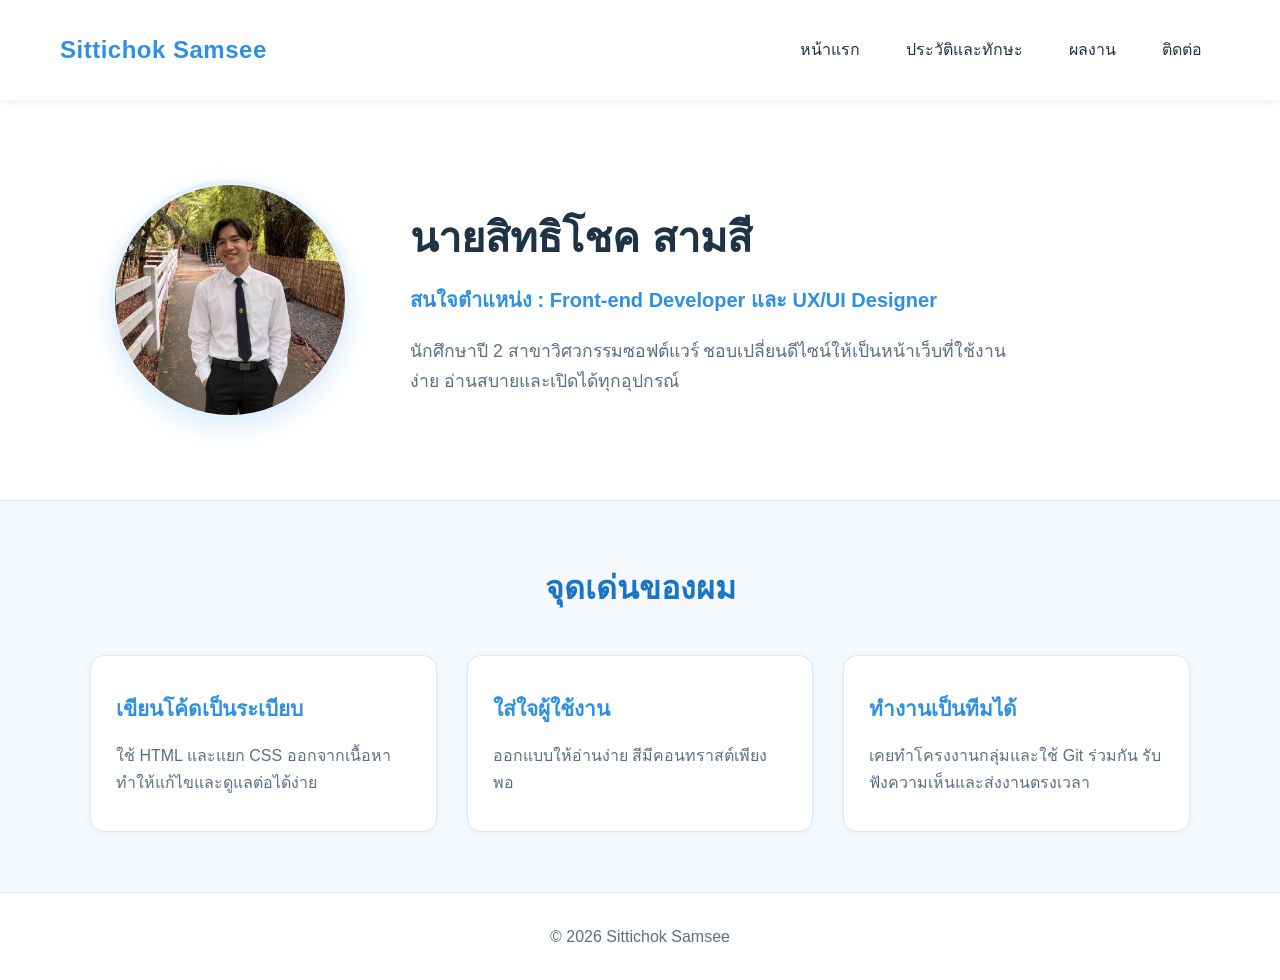
<file: index.html>
<!DOCTYPE html>
<html lang="en">

<head>
    <meta charset="UTF-8">
    <meta name="viewport" content="width=device-width, initial-scale=1.0">
    <title>Home</title>
    <link rel="stylesheet" href="style.css">
</head>

<body>

    <header class="site-header">
        <div class="header-inner">
            <div class="brand-text">Sittichok Samsee</div>
            <div class="main-nav">
                <ul class="nav-list">
                    <li><a href="index.html">หน้าแรก</a></li>
                    <li><a href="about.html">ประวัติและทักษะ</a></li>
                    <li><a href="projects.html">ผลงาน</a></li>
                    <li><a href="contact.html">ติดต่อ</a></li>
                </ul>
            </div>
        </div>
    </header>

    <main>
        <section class="hero">
            <div class="container hero-inner">
                <img class="avatar" src="img/profile.png" alt="สิทธิโชค">
                <div>
                    <h1>นายสิทธิโชค สามสี</h1>
                    <p class="role">สนใจตำแหน่ง : Front-end Developer และ UX/UI Designer</p>
                    <p>นักศึกษาปี 2 สาขาวิศวกรรมซอฟต์แวร์ ชอบเปลี่ยนดีไซน์ให้เป็นหน้าเว็บที่ใช้งานง่าย อ่านสบายและเปิดได้ทุกอุปกรณ์</p>
                </div>
            </div>
        </section>

        <section class="container section">
            <h2>จุดเด่นของผม</h2>
            <div class="grid grid-3">
                <article class="card">
                    <h3>เขียนโค้ดเป็นระเบียบ</h3>
                    <p>ใช้ HTML และแยก CSS ออกจากเนื้อหา ทำให้แก้ไขและดูแลต่อได้ง่าย</p>
                </article>
                <article class="card">
                    <h3>ใส่ใจผู้ใช้งาน</h3>
                    <p>ออกแบบให้อ่านง่าย สีมีคอนทราสต์เพียงพอ</p>
                </article>
                <article class="card">
                    <h3>ทำงานเป็นทีมได้</h3>
                    <p>เคยทำโครงงานกลุ่มและใช้ Git ร่วมกัน รับฟังความเห็นและส่งงานตรงเวลา</p>
                </article>
            </div>
        </section>
    </main>

    <footer class="site-footer">
            <p>&copy; 2026 Sittichok Samsee</p>
    </footer>
</body>

</html>
</file>
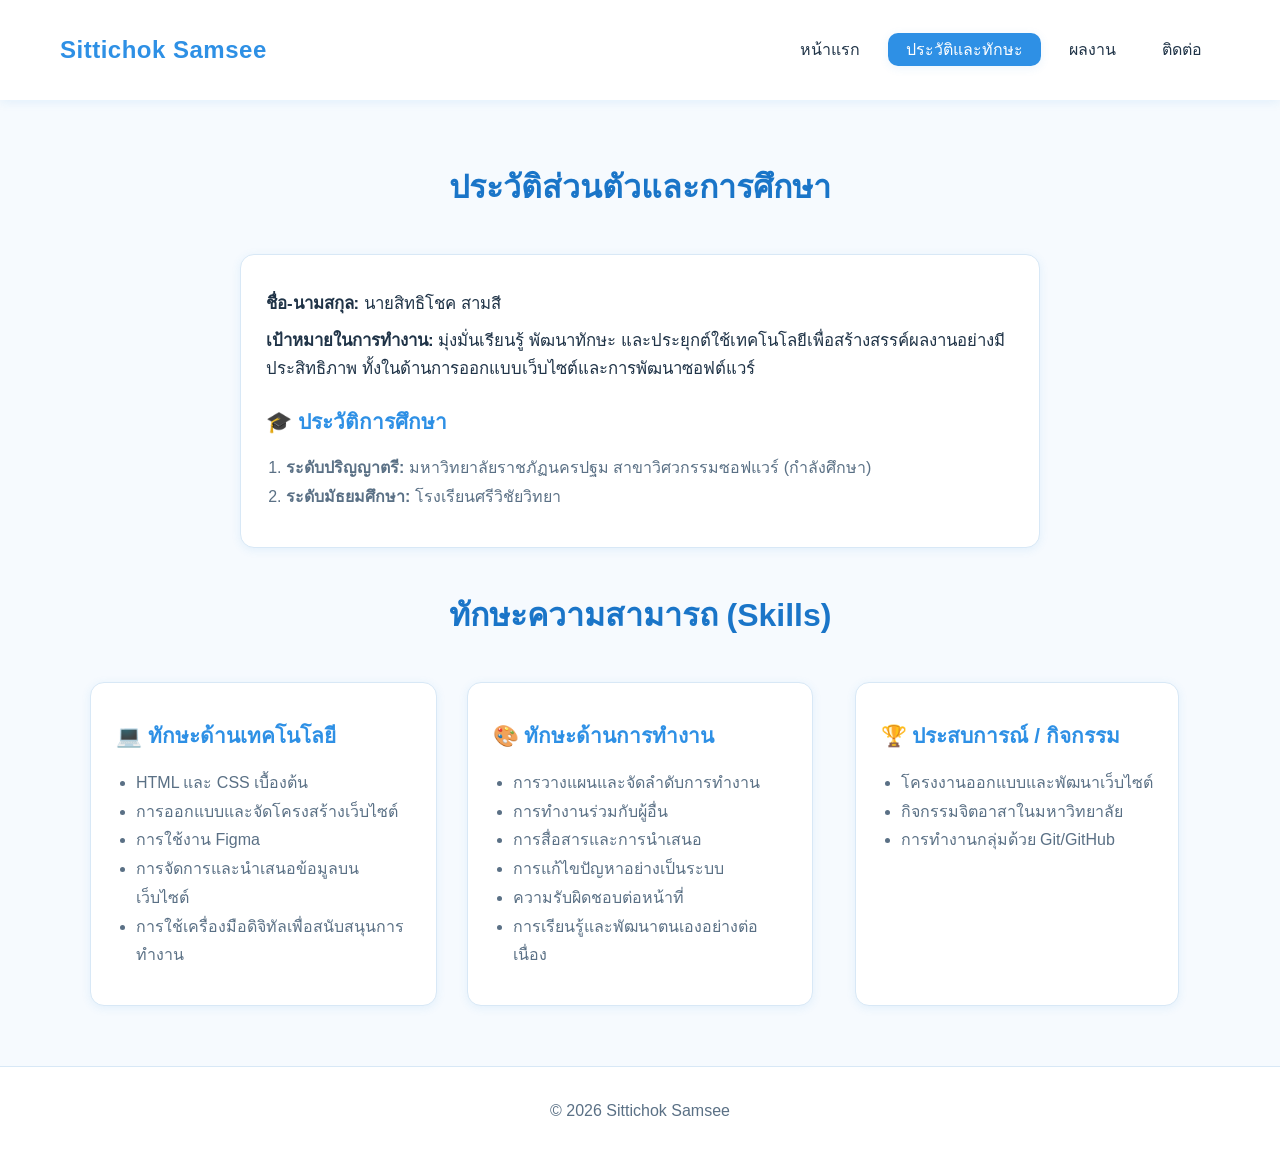
<file: about.html>
<!DOCTYPE html>
<html lang="en">
<head>
    <meta charset="UTF-8">
    <meta name="viewport" content="width=device-width, initial-scale=1.0">
    <title>about</title>
    <link rel="stylesheet" href="style.css">
</head>
<body>
    <header class="site-header">
        <div class="header-inner">
            <div class="brand-text">Sittichok Samsee</div>
            <nav class="main-nav" aria-label="เมนูหลัก">
                <ul class="nav-list">
                    <li><a href="index.html">หน้าแรก</a></li>
                    <li><a href="about.html" class="active" aria-current="page">ประวัติและทักษะ</a></li>
                    <li><a href="projects.html">ผลงาน</a></li>
                    <li><a href="contact.html">ติดต่อ</a></li>
                </ul>
            </nav>
        </div>
    </header>

    <main>
        <section class="container section">
            <h2>ประวัติส่วนตัวและการศึกษา</h2>
            
            <div class="card about-card">
                <p><strong>ชื่อ-นามสกุล:</strong> นายสิทธิโชค สามสี</p>
                <p><strong>เป้าหมายในการทำงาน:</strong> มุ่งมั่นเรียนรู้ พัฒนาทักษะ และประยุกต์ใช้เทคโนโลยีเพื่อสร้างสรรค์ผลงานอย่างมีประสิทธิภาพ ทั้งในด้านการออกแบบเว็บไซต์และการพัฒนาซอฟต์แวร์</p>
                <div style="margin-top: 20px;">
                    <h3>🎓 ประวัติการศึกษา</h3>
                    <ol class="skill-list">
                        <li><strong>ระดับปริญญาตรี:</strong> มหาวิทยาลัยราชภัฏนครปฐม สาขาวิศวกรรมซอฟแวร์ (กำลังศึกษา)</li>
                        <li><strong>ระดับมัธยมศึกษา:</strong> โรงเรียนศรีวิชัยวิทยา</li>
                    </ol>
                </div>
            </div>

            <h2>ทักษะความสามารถ (Skills)</h2>
            <div class="grid grid-3">
                
                <!-- คอลัมน์ที่ 1: ทักษะด้านเทคโนโลยี -->
                <article class="card about-card" style="margin-bottom: 0;">
                    <h3>💻 ทักษะด้านเทคโนโลยี</h3>
                    <ul class="skill-list">
                        <li>HTML และ CSS เบื้องต้น</li>
                        <li>การออกแบบและจัดโครงสร้างเว็บไซต์</li>
                        <li>การใช้งาน Figma</li>
                        <li>การจัดการและนำเสนอข้อมูลบนเว็บไซต์</li>
                        <li>การใช้เครื่องมือดิจิทัลเพื่อสนับสนุนการทำงาน</li>
                    </ul>
                </article>

                <!-- คอลัมน์ที่ 2: ทักษะด้านการทำงาน -->
                <article class="card about-card" style="margin-bottom: 0;">
                    <h3>🎨 ทักษะด้านการทำงาน</h3>
                    <ul class="skill-list">
                        <li>การวางแผนและจัดลำดับการทำงาน</li>
                        <li>การทำงานร่วมกับผู้อื่น</li>
                        <li>การสื่อสารและการนำเสนอ</li>
                        <li>การแก้ไขปัญหาอย่างเป็นระบบ</li>
                        <li>ความรับผิดชอบต่อหน้าที่</li>
                        <li>การเรียนรู้และพัฒนาตนเองอย่างต่อเนื่อง</li>
                    </ul>
                </article>

                <!-- คอลัมน์ที่ 3: ประสบการณ์ / กิจกรรม (คงไว้เพื่อให้ครบ 3 คอลัมน์) -->
                <article class="card about-card" style="margin-bottom: 0;">
                    <h3>🏆 ประสบการณ์ / กิจกรรม</h3>
                    <ul class="skill-list">
                        <li>โครงงานออกแบบและพัฒนาเว็บไซต์</li>
                        <li>กิจกรรมจิตอาสาในมหาวิทยาลัย</li>
                        <li>การทำงานกลุ่มด้วย Git/GitHub</li>
                    </ul>
                </article>

            </div>
        </section>
    </main>

    <footer class="site-footer">
            <p>&copy; 2026 Sittichok Samsee</p>
        </div>
    </footer>
</body>
</html>
</file>
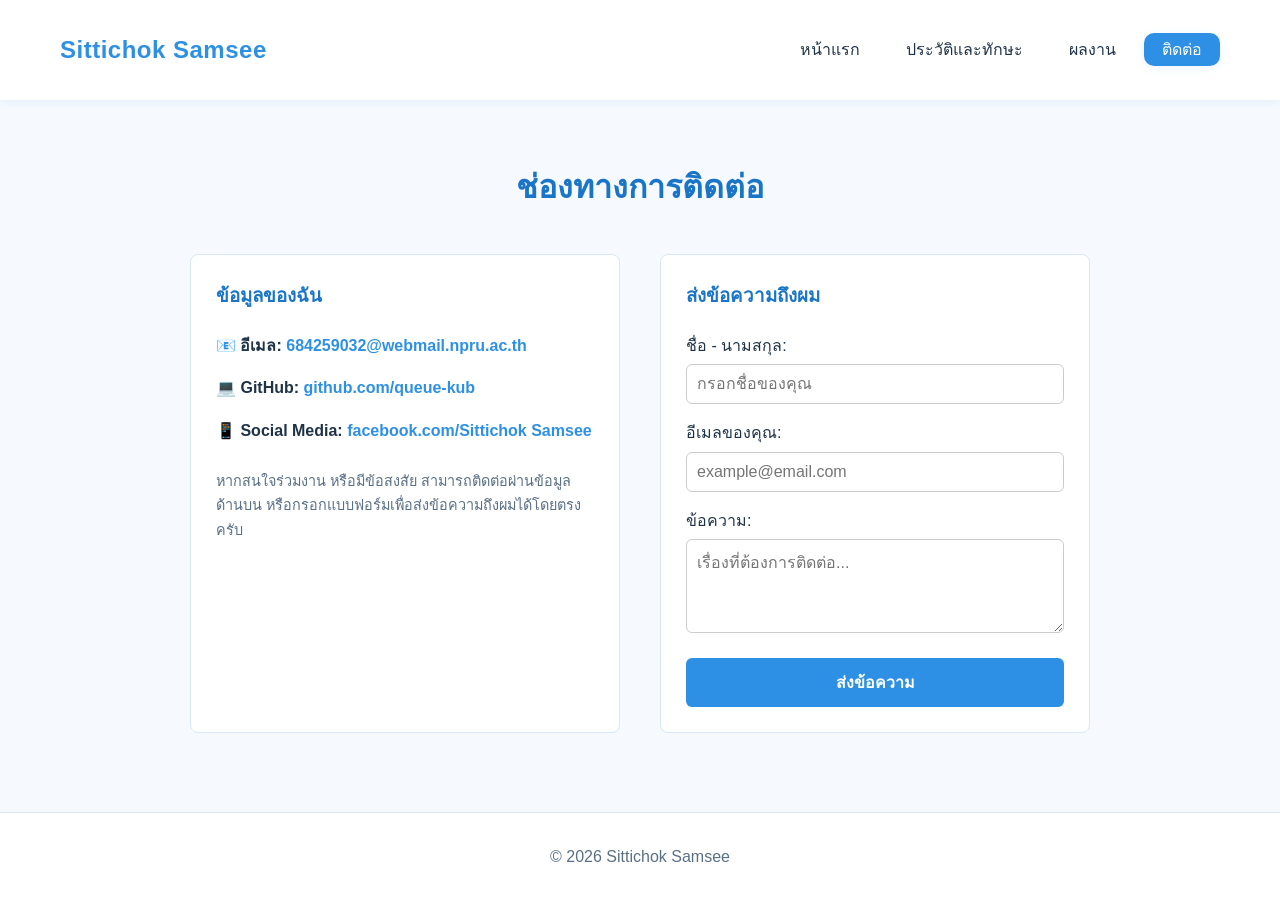
<file: contact.html>
<!DOCTYPE html>
<html lang="en">

<head>
    <meta charset="UTF-8">
    <meta name="viewport" content="width=device-width, initial-scale=1.0">
    <title>Contact</title>
    <link rel="stylesheet" href="style.css">
</head>

<body>
    <header class="site-header">
        <div class="header-inner">
            <div class="brand-text">Sittichok Samsee</div>
            <nav class="main-nav" aria-label="เมนูหลัก">
                <ul class="nav-list">
                    <li><a href="index.html">หน้าแรก</a></li>
                    <li><a href="about.html">ประวัติและทักษะ</a></li>
                    <li><a href="projects.html">ผลงาน</a></li>
                    <li><a href="contact.html" class="active" aria-current="page">ติดต่อ</a></li>
                </ul>
            </nav>
        </div>
    </header>

    <main>
        <section class="container section">
            <h2>ช่องทางการติดต่อ</h2>

            <div class="contact-grid">

                <!-- ข้อมูลการติดต่อ -->
                <article class="contact-card">
                    <h3>ข้อมูลของฉัน</h3>
                    <p><strong>📧 อีเมล:</strong> <a
                            href="mailto:684259032@webmail.npru.ac.th">684259032@webmail.npru.ac.th</a></p>
                    <p><strong>💻 GitHub:</strong> <a href="https://github.com/queue-kub"
                            target="_blank">github.com/queue-kub</a>
                    </p>
                    <p><strong>📱 Social Media:</strong> <a href="https://www.facebook.com/hjfepogjwdiogwdhpogiw/"
                            target="_blank">facebook.com/Sittichok Samsee</a></p>

                    <p class="contact-note">หากสนใจร่วมงาน หรือมีข้อสงสัย สามารถติดต่อผ่านข้อมูลด้านบน
                        หรือกรอกแบบฟอร์มเพื่อส่งข้อความถึงผมได้โดยตรงครับ</p>
                </article>

                <!-- แบบฟอร์มติดต่อ -->
                <article class="contact-card">
                    <h3>ส่งข้อความถึงผม</h3>
                    <form action="#" method="get" class="contact-form">
                        <div class="form-group">
                            <label for="name">ชื่อ - นามสกุล:</label>
                            <input type="text" id="name" name="name" placeholder="กรอกชื่อของคุณ" required>
                        </div>
                        <div class="form-group">
                            <label for="email">อีเมลของคุณ:</label>
                            <input type="email" id="email" name="email" placeholder="example@email.com" required>
                        </div>
                        <div class="form-group">
                            <label for="message">ข้อความ:</label>
                            <textarea id="message" name="message" rows="4" placeholder="เรื่องที่ต้องการติดต่อ..."
                                required></textarea>
                        </div>
                        <button type="submit" class="submit-btn">ส่งข้อความ</button>
                    </form>
                </article>

            </div>
        </section>
    </main>

    <footer class="site-footer">
        <p>&copy; 2026 Sittichok Samsee</p>
        </div>
    </footer>
</body>

</html>
</file>
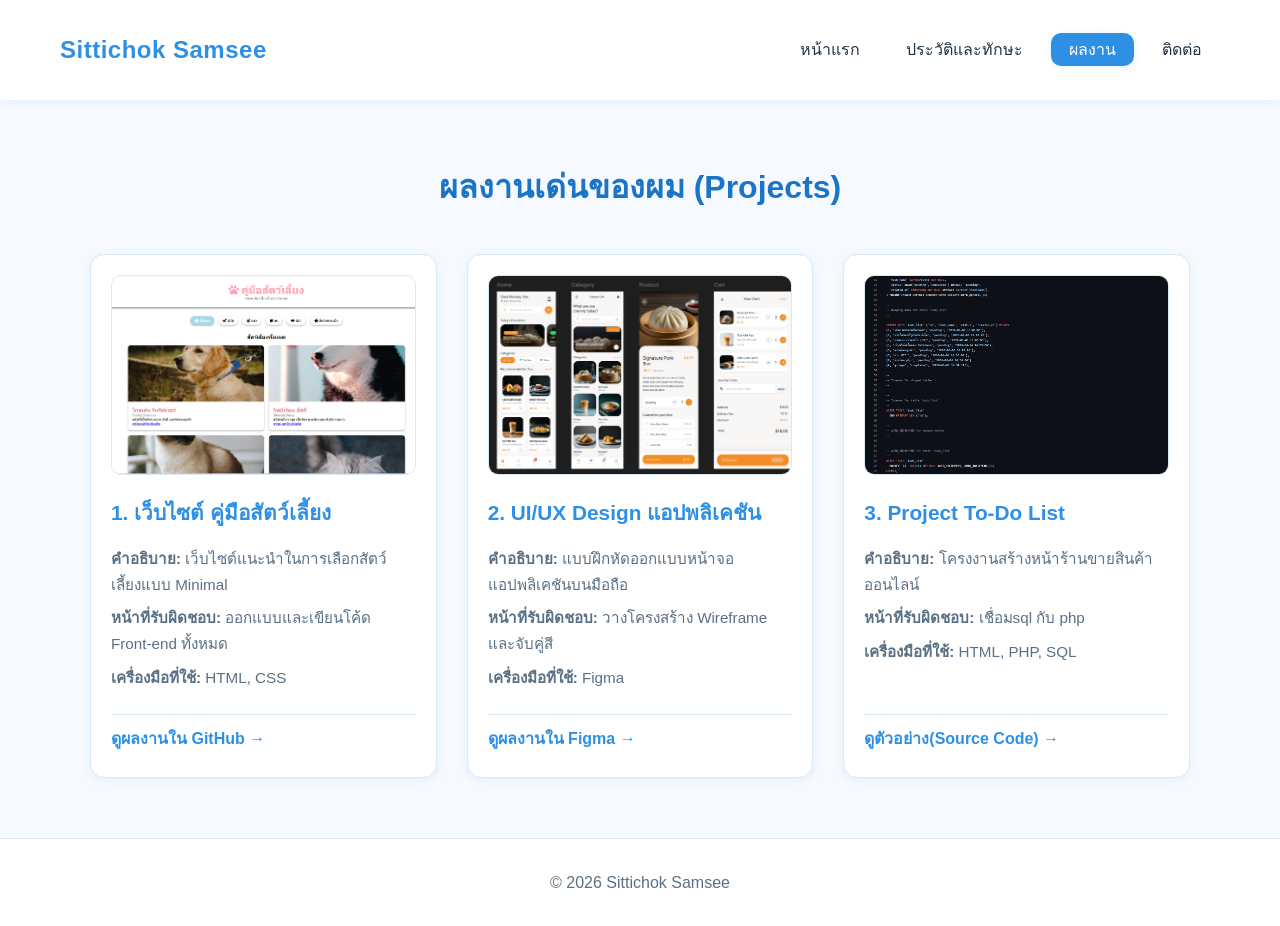
<file: projects.html>
<!DOCTYPE html>
<html lang="en">
<head>
    <meta charset="UTF-8">
    <meta name="viewport" content="width=device-width, initial-scale=1.0">
    <title>Project</title>
    <link rel="stylesheet" href="style.css">
</head>
<body>
    <header class="site-header">
        <div class="header-inner">
            <div class="brand-text">Sittichok Samsee</div>
            <nav class="main-nav" aria-label="เมนูหลัก">
                <ul class="nav-list">
                    <li><a href="index.html">หน้าแรก</a></li>
                    <li><a href="about.html">ประวัติและทักษะ</a></li>
                    <li><a href="projects.html" class="active" aria-current="page">ผลงาน</a></li>
                    <li><a href="contact.html">ติดต่อ</a></li>
                </ul>
            </nav>
        </div>
    </header>

    <main>
        <section class="container section">
            <h2>ผลงานเด่นของผม (Projects)</h2>
            <div class="grid grid-3">
                
                <!-- ผลงานชิ้นที่ 1 -->
                <article class="card project-card">
                    <img src="img/project1.png" alt="Portfolio" class="project-img">
                    <div class="project-info">
                        <h3>1. เว็บไซต์ คู่มือสัตว์เลี้ยง</h3>
                        <p><strong>คำอธิบาย:</strong> เว็บไซต์แนะนำในการเลือกสัตว์เลี้ยงแบบ Minimal</p>
                        <p><strong>หน้าที่รับผิดชอบ:</strong> ออกแบบและเขียนโค้ด Front-end ทั้งหมด</p>
                        <p><strong>เครื่องมือที่ใช้:</strong> HTML, CSS</p>
                    </div>
                    <a href="" class="project-link">ดูผลงานใน GitHub &rarr;</a>
                </article>

                <!-- ผลงานชิ้นที่ 2 -->
                <article class="card project-card">
                    <img src="img/project2.png" alt="UI/UX Design แอปพลิเคชัน" class="project-img">
                    <div class="project-info">
                        <h3>2. UI/UX Design แอปพลิเคชัน</h3>
                        <p><strong>คำอธิบาย:</strong> แบบฝึกหัดออกแบบหน้าจอแอปพลิเคชันบนมือถือ</p>
                        <p><strong>หน้าที่รับผิดชอบ:</strong> วางโครงสร้าง Wireframe และจับคู่สี</p>
                        <p><strong>เครื่องมือที่ใช้:</strong> Figma</p>
                    </div>
                    <a href="https://www.figma.com/proto/67ZVzWyCozH4rM9TuXQ1Ep/SalapaoCafe?node-id=8-1663&p=f&t=6KwYZINt7iinBZ70-1&scaling=min-zoom&content-scaling=fixed&page-id=6%3A729" class="project-link">ดูผลงานใน Figma &rarr;</a>
                </article>

                <!-- ผลงานชิ้นที่ 3 -->
                <article class="card project-card">
                    <img src="img/project3.png" alt="Source Code" class="project-img">
                    <div class="project-info">
                        <h3>3. Project To-Do List</h3>
                        <p><strong>คำอธิบาย:</strong> โครงงานสร้างหน้าร้านขายสินค้าออนไลน์</p>
                        <p><strong>หน้าที่รับผิดชอบ:</strong> เชื่อมsql กับ php</p>
                        <p><strong>เครื่องมือที่ใช้:</strong> HTML, PHP, SQL</p>
                    </div>
                    <a href="https://github.com/queue-kub/Work_list" class="project-link">ดูตัวอย่าง(Source Code) &rarr;</a>
                </article>

            </div>
        </section>
    </main>

<footer class="site-footer">
            <p>&copy; 2026 Sittichok Samsee</p>
        </div>
    </footer>
</body>
</html>
</file>
<file: style.css>
/* =========================================
   1. ตั้งค่าพื้นฐาน (Variables & Fonts)
========================================= */
:root {
  /* โทนฟ้าละมุน (Monochromatic Soft Sky Blue) ตัดสีเขียวออก */
  --primary-color: #2e90e5; /* ฟ้าสดใส (Bright Sky Blue) */
  --primary-hover: #1a75c8; /* ฟ้าเข้มขึ้นสำหรับ Hover */

  /* สีข้อความ */
  --text-main: #1f3347; /* กรมท่าเข้ม อ่านสบายตา */
  --text-muted: #5a7085; /* เทาอมฟ้า สำหรับข้อความรอง */
  --text-header: #1a75c8; /* ฟ้าเข้มสำหรับหัวข้อ */

  /* สีพื้นหลังและการ์ด */
  --bg-color: #f6fafe; /* ขาวอมฟ้าอ่อนมาก สะอาดตา */
  --white: #ffffff; /* สีขาวสะอาด */
  --bg-blue: #e4f2fd; /* ฟ้าอ่อน สำหรับไฮไลท์หรือปุ่ม */
  --border-color: #d8e8f6; /* เส้นขอบสีฟ้าอ่อน */

  /* ความโค้งมน */
  --radius-card: 14px;
  --radius-btn: 10px;

  /* เงาแบบ Minimal */
  --shadow-sm: 0 2px 10px rgba(46, 144, 229, 0.1);
  --shadow-md: 0 8px 24px rgba(46, 144, 229, 0.16);
}

/* รีเซ็ตค่าเริ่มต้นของเบราว์เซอร์ให้กับทุกองค์ประกอบ (*) */
* {
  margin: 0; /* ลบระยะห่างด้านนอก[cite: 2] */
  padding: 0; /* ลบระยะห่างด้านใน[cite: 2] */
  box-sizing: border-box; /* ให้นับรวม padding และ border เข้าไปในความกว้าง/สูงของกล่องด้วย[cite: 2] */
}

body {
  font-family:
    "Kanit", "Segoe UI", "Segoe UI", Tahoma, Geneva, Verdana, sans-serif; /* กำหนดฟอนต์หลัก[cite: 2] */
  background-color: var(--bg-color); /* เรียกใช้ตัวแปรสีพื้นหลัง[cite: 2] */
  color: var(--text-main); /* เรียกใช้ตัวแปรสีข้อความ[cite: 2] */
  line-height: 1.7; /* กำหนดระยะห่างระหว่างบรรทัดให้อ่านง่าย[cite: 2] */
  
  /* บังคับให้โครงสร้างเต็มจอ เพื่อดัน Footer ลงล่างสุด[cite: 2] */
  display: flex; /* เปิดใช้งาน Flexbox[cite: 2] */
  flex-direction: column; /* จัดเรียงเนื้อหาจากบนลงล่าง (แนวตั้ง)[cite: 2] */
  min-height: 100vh; /* บังคับให้ความสูงขั้นต่ำเท่ากับ 100% ของหน้าจอ[cite: 2] */
}

main {
  flex: 1; /* ขยายตัวเพื่อเติมเต็มพื้นที่ว่างที่เหลือ เพื่อดัน Footer ลงไปด้านล่างสุด[cite: 2] */
}

/* =========================================
   2. โครงสร้างหลัก (Layout)[cite: 2]
========================================= */
.container {
  max-width: 1100px; /* จำกัดความกว้างสูงสุดไม่เกิน 1100px[cite: 2] */
  margin: 0 auto; /* จัดกล่องให้อยู่กึ่งกลางหน้าจออัตโนมัติ[cite: 2] */
  padding: 0 20px; /* เว้นระยะซ้าย-ขวา 20px ไม่ให้เนื้อหาชิดขอบจอเกินไป[cite: 2] */
}

.section {
  padding: 60px 0; /* เว้นระยะห่างด้านบนและล่างของแต่ละส่วน 60px[cite: 2] */
}

h2 {
  text-align: center; /* จัดข้อความหัวข้อให้อยู่กึ่งกลาง[cite: 2] */
  font-size: 2rem; /* ขนาดฟอนต์ 2 เท่าของขนาดปกติ[cite: 2] */
  margin-bottom: 40px; /* เว้นระยะห่างด้านล่างหัวข้อ 40px[cite: 2] */
  color: var(--text-header); /* ใช้สีตามที่กำหนดไว้[cite: 2] */
  font-weight: 700; /* ทำให้ตัวอักษรมีความหนา (Bold)[cite: 2] */
}

/* =========================================
   3. ส่วนหัวและเมนู (Header & Nav)[cite: 2]
========================================= */
.site-header {
  background-color: var(--white); /* พื้นหลังสีขาว[cite: 2] */
  box-shadow: var(--shadow-sm); /* ใส่เงาบางๆ ใต้แถบเมนู[cite: 2] */
  position: sticky; /* ทำให้แถบเมนูเลื่อนตามมาติดขอบจอ[cite: 2] */
  top: 0; /* ล็อกไว้ที่ตำแหน่งบนสุดของหน้าจอ (0px)[cite: 2] */
  z-index: 100; /* กำหนดลำดับชั้นให้อยู่บนสุด ไม่โดนองค์ประกอบอื่นทับ[cite: 2] */
}

.header-inner {
  max-width: 1200px;
  margin: 0 auto;
  padding: 0 20px;
  display: flex; /* ใช้ Flexbox[cite: 2] */
  justify-content: space-between; /* ดันโลโก้และเมนูให้แยกไปอยู่คนละฝั่ง ซ้าย-ขวา[cite: 2] */
  align-items: center; /* จัดให้อยู่กึ่งกลางในแนวตั้ง[cite: 2] */
  height: 100px; /* กำหนดความสูงของแถบเมนู[cite: 2] */
}

.brand-text {
  font-size: 1.5rem;
  font-weight: 700; /* ตัวหนา[cite: 2] */
  color: var(--primary-color);
  letter-spacing: 0.5px; /* เพิ่มระยะห่างระหว่างตัวอักษรเล็กน้อย[cite: 2] */
}

.nav-list {
  list-style: none; /* ลบจุดไข่ปลาหน้าแท็กรายการ (li) ออก[cite: 2] */
  display: flex; /* จัดให้รายการเรียงเป็นแนวนอน[cite: 2] */
  gap: 10px; /* ระยะห่างระหว่างแต่ละปุ่มเมนู 10px[cite: 2] */
}

.nav-list a {
  text-decoration: none; /* ลบเส้นใต้ลิงก์ออก[cite: 2] */
  color: var(--text-main);
  font-weight: 500;
  padding: 8px 18px; /* ขยายขนาดพื้นที่กดของปุ่ม (บน-ล่าง 8px, ซ้าย-ขวา 18px)[cite: 2] */
  border-radius: var(--radius-btn); /* ทำให้ขอบปุ่มโค้งมน[cite: 2] */
  transition: all 0.3s ease; /* ทำให้เอฟเฟกต์การเปลี่ยนสี/สไตล์ นุ่มนวลใน 0.3 วินาที[cite: 2] */
}

/* เอฟเฟกต์เมื่อนำเมาส์ไปชี้ปุ่มเมนู */
.nav-list a:hover {
  background-color: var(--bg-blue);
  color: var(--primary-hover);
}

/* สไตล์สำหรับเมนูหน้าที่กำลังเปิดใช้งานอยู่ (Active) */
.nav-list a.active {
  background-color: var(--primary-color);
  color: var(--white);
  box-shadow: var(--shadow-sm);
}

/* =========================================
   4. หน้าแรกส่วนบน (Hero Section)[cite: 2]
========================================= */
.hero {
  padding: 80px 0; /* เว้นระยะบนล่าง 80px[cite: 2] */
  background-color: var(--white);
  border-bottom: 1px solid var(--border-color); /* ตีเส้นคั่นบางๆ ด้านล่าง[cite: 2] */
}

.hero-inner {
  display: flex;
  align-items: center; /* จัดกึ่งกลางแนวตั้ง[cite: 2] */
  gap: 60px; /* ระยะห่างระหว่างรูปภาพกับข้อความ[cite: 2] */
}

.avatar {
  width: 240px;
  height: 240px;
  border-radius: 50%; /* ตัดขอบรูปภาพให้เป็นวงกลมสมบูรณ์[cite: 2] */
  object-fit: cover; /* ปรับรูปภาพให้เต็มกรอบโดยไม่ผิดสัดส่วน[cite: 2] */
  border: 5px solid var(--bg-blue); /* ใส่กรอบหนา 5px[cite: 2] */
  box-shadow: var(--shadow-md);
  transition: transform 0.3s ease;
}

/* เอฟเฟกต์ขยายรูปภาพเมื่อนำเมาส์ไปชี้ */
.avatar:hover {
  transform: scale(1.05); /* ขยายรูปภาพให้ใหญ่ขึ้น 5%[cite: 2] */
}

.hero h1 {
  font-size: 2.6rem;
  margin-bottom: 10px;
  color: var(--text-main);
}

.hero .role {
  font-size: 1.25rem;
  color: var(--primary-color);
  font-weight: 600;
  margin-bottom: 20px;
}

.hero p:last-child {
  font-size: 1.1rem;
  color: var(--text-muted);
  max-width: 600px; /* จำกัดความกว้างข้อความไม่ให้ยาวเกินไปจนอ่านยาก[cite: 2] */
}

/* สไตล์พื้นฐานของปุ่มกด */
.btn {
  display: inline-block; /* ทำให้ปุ่มอยู่บรรทัดเดียวกับข้อความได้ แต่ปรับขนาดและระยะห่างได้[cite: 2] */
  padding: 12px 28px;
  background-color: var(--primary-color);
  color: var(--white);
  text-decoration: none;
  border-radius: var(--radius-btn);
  font-weight: 500;
  transition: all 0.3s;
  border: 2px solid var(--primary-color); /* สร้างขอบทึบสีเดียวกับพื้นหลัง[cite: 2] */
  margin-right: 15px; /* เว้นระยะห่างด้านขวา 15px[cite: 2] */
  margin-top: 20px;
  box-shadow: var(--shadow-sm);
}

/* เอฟเฟกต์เมื่อนำเมาส์ไปชี้ปุ่ม */
.btn:hover {
  background-color: var(--primary-hover);
  border-color: var(--primary-hover);
  transform: translateY(-2px); /* ขยับปุ่มลอยขึ้นด้านบน 2px[cite: 2] */
  box-shadow: var(--shadow-md); /* เพิ่มขนาดเงาให้ปุ่มดูมีมิติเวลากด[cite: 2] */
}

/* ปุ่มแบบโปร่ง (เส้นขอบ) */
.btn-outline {
  background-color: transparent; /* ทำให้พื้นหลังใส[cite: 2] */
  color: var(--primary-color);
  box-shadow: none; /* เอาเงาออก[cite: 2] */
}

/* เอฟเฟกต์เมื่อชี้ปุ่มแบบโปร่ง */
.btn-outline:hover {
  background-color: var(--bg-blue);
  color: var(--primary-hover);
}

/* =========================================
   5. ส่วนจุดเด่น และโครงสร้างการ์ด (Grid & Cards)[cite: 2]
========================================= */
.grid-3 {
  display: grid; /* ใช้ Grid System ในการจัดหน้า[cite: 2] */
  grid-template-columns: repeat(3, 1fr); /* แบ่งพื้นที่เป็น 3 คอลัมน์เท่าๆ กัน (1 Fraction)[cite: 2] */
  gap: 30px; /* ช่องว่างระหว่างคอลัมน์ 30px[cite: 2] */
}

.card {
  background-color: var(--white);
  padding: 35px 25px;
  border-radius: var(--radius-card);
  box-shadow: var(--shadow-sm);
  border: 1px solid var(--border-color);
  transition: all 0.3s ease;
}

/* เอฟเฟกต์การ์ดลอยขึ้นเมื่อเมาส์ชี้ */
.card:hover {
  transform: translateY(-6px); /* ยกการ์ดลอยขึ้น 6px[cite: 2] */
  box-shadow: var(--shadow-md); /* เพิ่มเงา[cite: 2] */
  border-color: var(--primary-color); /* เปลี่ยนสีขอบกรอบการ์ด[cite: 2] */
}

.card h3 {
  color: var(--primary-color);
  margin-bottom: 15px;
  font-size: 1.3rem;
}

.card p {
  color: var(--text-muted);
}

/* =========================================
   6. การตกแต่งเฉพาะหน้า ประวัติและทักษะ (About)[cite: 2]
========================================= */
.about-card {
  text-align: left;
  margin: 0 auto 40px auto; /* จัดกึ่งกลางแบบอัตโนมัติซ้ายขวา และเว้นล่าง 40px[cite: 2] */
  max-width: 800px;
}

.about-card p {
  color: var(--text-main);
  margin-bottom: 8px;
  font-size: 1.05rem;
}

.skill-list {
  margin-left: 20px; /* ถอยข้อความรายการทักษะเข้าไป 20px[cite: 2] */
  color: var(--text-muted);
  line-height: 1.8;
}

/* =========================================
   7. การตกแต่งเฉพาะหน้า ผลงาน (Projects)[cite: 2]
========================================= */
.project-card {
  padding: 20px;
  display: flex;
  flex-direction: column; /* เรียงเนื้อหาในการ์ดจากบนลงล่าง[cite: 2] */
}

.project-img {
  width: 100%;
  height: 200px; /* ฟิกซ์ความสูงของรูปภาพให้เท่ากันทุกรูป[cite: 2] */
  border-radius: var(--radius-btn);
  margin-bottom: 20px;
  object-fit: cover; /* ครอบรูปไม่ให้บิดเบี้ยว[cite: 2] */
  border: 1px solid var(--border-color);
}

.project-info {
  flex: 1; /* ขยายเนื้อหาเพื่อผลักลิงก์โปรเจกต์ลงล่างสุด[cite: 2] */
  margin-bottom: 15px;
}

.project-info p {
  margin-bottom: 8px;
  font-size: 0.95rem;
}

.project-link {
  color: var(--primary-color);
  text-decoration: none;
  font-weight: 600;
  display: inline-block;
  padding: 10px 0 5px 0;
  transition: color 0.3s;
  border-top: 1px solid var(--border-color); /* สร้างเส้นคั่นบางๆ ด้านบนลิงก์[cite: 2] */
  width: 100%;
}

.project-link:hover {
  color: var(--primary-hover);
}

/* =========================================
   8. การตกแต่งเฉพาะหน้า ติดต่อ (Contact)[cite: 2]
========================================= */
/* โครงสร้างหลัก จัดเป็น 2 คอลัมน์ซ้าย-ขวา[cite: 2] */
.contact-grid {
  display: grid;
  grid-template-columns: 1fr 1fr;
  gap: 40px;
  max-width: 900px;
  margin: 0 auto;
}

/* กล่องเนื้อหา */
.contact-card {
  background-color: #fff;
  padding: 25px;
  border: 1px solid #d8e8f6;
  border-radius: 8px;
}

.contact-card h3 {
  margin-bottom: 20px;
  color: #1a75c8;
}

.contact-card p {
  margin-bottom: 15px;
}

/* ลิงก์ช่องทางการติดต่อ */
.contact-card a {
  color: #2e90e5;
  text-decoration: none;
  font-weight: 600;
}

.contact-card a:hover {
  text-decoration: underline; /* ขีดเส้นใต้เมื่อเมาส์ชี้[cite: 2] */
}

.contact-note {
  color: #5a7085;
  font-size: 0.9rem;
  margin-top: 25px;
}

/* แบบฟอร์ม[cite: 2] */
.contact-form {
  display: flex;
  flex-direction: column;
  gap: 15px;
}

.form-group {
  display: flex;
  flex-direction: column;
  gap: 5px;
}

/* ช่องกรอกข้อมูล */
.form-group input,
.form-group textarea {
  padding: 10px;
  border: 1px solid #ccc;
  border-radius: 6px;
  font-family: inherit;
  font-size: 1rem;
}

.form-group input:focus,
.form-group textarea:focus {
  outline: none;
  border-color: #2e90e5; /* เปลี่ยนสีขอบธรรมดาเมื่อคลิกพิมพ์ */
}

/* ปุ่มส่งข้อความ */
.submit-btn {
  background-color: #2e90e5;
  color: #fff;
  border: none;
  padding: 12px;
  border-radius: 6px;
  font-weight: 600;
  font-size: 1rem;
  cursor: pointer;
  margin-top: 10px;
}

.submit-btn:hover {
  background-color: #1a75c8; /* เปลี่ยนแค่สีพื้นหลังให้เข้มขึ้น */
}

/* =========================================
   9. ส่วนท้าย (Footer)[cite: 2]
========================================= */
.site-footer {
  text-align: center; /* จัดข้อความให้อยู่ตรงกลาง[cite: 2] */
  padding: 30px 20px;
  background-color: var(--white);
  color: var(--text-muted);
  border-top: 1px solid var(--border-color);
  width: 100%;
}

/* =========================================
   10. Responsive (การแสดงผลบนหน้าจอมือถือ)[cite: 2]
========================================= */
/* ทำงานเฉพาะเมื่อหน้าจอกว้างไม่เกิน 768px (แท็บเล็ตแนวตั้งหรือสมาร์ทโฟน) */
@media (max-width: 768px) {
  .header-inner {
    flex-direction: column; /* เปลี่ยนเมนูจากแนวนอนเป็นแนวตั้ง[cite: 2] */
    height: auto;
    padding: 20px 0;
    gap: 15px;
  }

  .nav-list {
    flex-wrap: wrap; /* ปล่อยให้เมนูตกลงมาบรรทัดใหม่ได้ถ้าเนื้อที่ไม่พอ[cite: 2] */
    justify-content: center;
  }

  .hero-inner {
    flex-direction: column; /* เรียงรูปโปรไฟล์กับข้อความจากบนลงล่าง[cite: 2] */
    text-align: center;
    gap: 30px;
  }

  .hero p:last-child {
    margin: 0 auto;
  }

  .grid-3 {
    grid-template-columns: 1fr; /* เปลี่ยนตาราง 3 คอลัมน์ ให้กลายเป็น 1 คอลัมน์ (แสดงเต็มจอ)[cite: 2] */
  }

  .contact-grid {
    grid-template-columns: 1fr; /* เปลี่ยนข้อมูลติดต่อและฟอร์มให้เรียงบนล่าง[cite: 2] */
    gap: 20px;
  }
}
</file>
